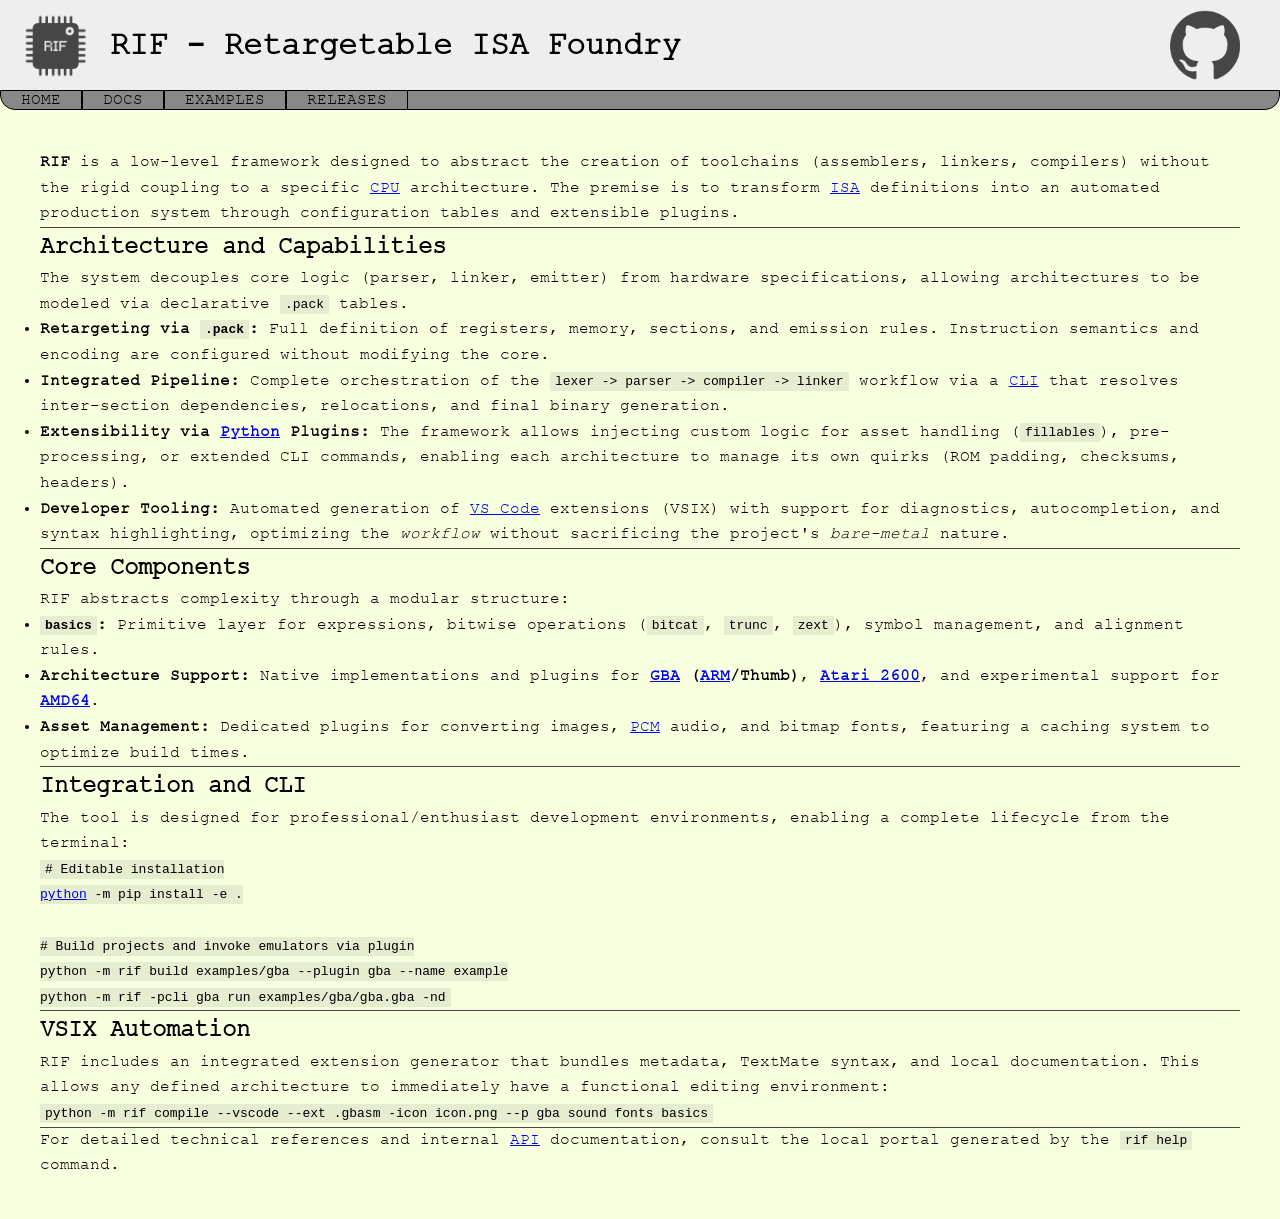
<file: index.html>
<!DOCTYPE html>
<html lang="en">
<head>
    <meta charset="UTF-8">
    <meta name="viewport" content="width=device-width, initial-scale=1.0">
    <title>RIF - Retargetable ISA Foundry</title>
    <meta name="description" content="A low-level framework for building retargetable assemblers, linkers, and compilers for any CPU architecture.">
    
    <!-- Open Graph / Facebook -->
    <meta property="og:type" content="website">
    <meta property="og:url" content="https://github.com/GrandKenzy/Retargetable-ISA-Foundry-RIF-">
    <meta property="og:title" content="RIF - Retargetable ISA Foundry">
    <meta property="og:description" content="A low-level framework for building retargetable assemblers, linkers, and compilers for any CPU architecture.">
    <meta property="og:image" content="https://sroman-nn.github.io/RIF-website/guapo.jpg">

    <!-- Twitter -->
    <meta property="twitter:card" content="summary_large_image">
    <meta property="twitter:title" content="RIF - Retargetable ISA Foundry">
    <meta property="twitter:description" content="A low-level framework for building retargetable assemblers, linkers, and compilers for any CPU architecture.">
    <meta property="twitter:image" content="https://sroman-nn.github.io/RIF-website/guapo.jpg">

    <link rel="stylesheet" href="styles.css">
    <script type="module" src="theme-engine.js"></script>
</head>
<body>

    <div class="TITLE">
        <img src="RIF.png" alt="Logo">
        <h1>RIF - Retargetable ISA Foundry</h1>
        <a href="https://github.com/GrandKenzy/Retargetable-ISA-Foundry-RIF-" target="_blank" class="github-link">
            <img src="github logo.png" alt="GitHub" class="github-logo">
        </a>
    </div>

    <div class="nav-bar">
    <a href="index.html">HOME</a>
    <a href="docs.html">DOCS</a>
    <a href="example.html">EXAMPLES</a>
    <a href="releases.html">RELEASES</a>
</div>


<article>
<p><strong>RIF</strong> is a low-level framework designed to abstract the creation of toolchains (assemblers, linkers, compilers) without the rigid coupling to a specific <a href="https://en.wikipedia.org/wiki/Central_processing_unit">CPU</a> architecture. The premise is to transform <a href="https://en.wikipedia.org/wiki/Instruction_set_architecture">ISA</a> definitions into an automated production system through configuration tables and extensible plugins.</p>

<hr>

<h2>Architecture and Capabilities</h2>
<p>The system decouples core logic (parser, linker, emitter) from hardware specifications, allowing architectures to be modeled via declarative <code>.pack</code> tables.</p>

<ul>
    <li><strong>Retargeting via <code>.pack</code>:</strong> Full definition of registers, memory, sections, and emission rules. Instruction semantics and encoding are configured without modifying the core.</li>
    <li><strong>Integrated Pipeline:</strong> Complete orchestration of the <code>lexer -> parser -> compiler -> linker</code> workflow via a <a href="https://en.wikipedia.org/wiki/Command-line_interface">CLI</a> that resolves inter-section dependencies, relocations, and final binary generation.</li>
    <li><strong>Extensibility via <a href="https://www.python.org/">Python</a> Plugins:</strong> The framework allows injecting custom logic for asset handling (<code>fillables</code>), pre-processing, or extended CLI commands, enabling each architecture to manage its own quirks (ROM padding, checksums, headers).</li>
    <li><strong>Developer Tooling:</strong> Automated generation of <a href="https://code.visualstudio.com/">VS Code</a> extensions (VSIX) with support for diagnostics, autocompletion, and syntax highlighting, optimizing the <em>workflow</em> without sacrificing the project's <em>bare-metal</em> nature.</li>
</ul>

<hr>

<h2>Core Components</h2>
<p>RIF abstracts complexity through a modular structure:</p>
<ul>
    <li><strong><code>basics</code>:</strong> Primitive layer for expressions, bitwise operations (<code>bitcat</code>, <code>trunc</code>, <code>zext</code>), symbol management, and alignment rules.</li>
    <li><strong>Architecture Support:</strong> Native implementations and plugins for <strong><a href="https://en.wikipedia.org/wiki/Game_Boy_Advance">GBA</a> (<a href="https://en.wikipedia.org/wiki/ARM_architecture">ARM</a>/Thumb)</strong>, <strong><a href="https://en.wikipedia.org/wiki/Atari_2600">Atari 2600</a></strong>, and experimental support for <strong><a href="https://en.wikipedia.org/wiki/X86-64">AMD64</a></strong>.</li>
    <li><strong>Asset Management:</strong> Dedicated plugins for converting images, <a href="https://en.wikipedia.org/wiki/Pulse-code_modulation">PCM</a> audio, and bitmap fonts, featuring a caching system to optimize build times.</li>
</ul>

<hr>

<h2>Integration and CLI</h2>
<p>The tool is designed for professional/enthusiast development environments, enabling a complete lifecycle from the terminal:</p>
<code>
    # Editable installation<br>
    <a href="https://www.python.org/downloads/">python</a> -m pip install -e .<br><br>
    # Build projects and invoke emulators via plugin<br>
    python -m rif build examples/gba --plugin gba --name example<br>
    python -m rif -pcli gba run examples/gba/gba.gba -nd
</code>

<hr>

<h2>VSIX Automation</h2>
<p>RIF includes an integrated extension generator that bundles metadata, TextMate syntax, and local documentation. This allows any defined architecture to immediately have a functional editing environment:</p>
<code>
    python -m rif compile --vscode --ext .gbasm -icon icon.png --p gba sound fonts basics
</code>

<hr>

<p>For detailed technical references and internal <a href="https://en.wikipedia.org/wiki/API">API</a> documentation, consult the local portal generated by the <code>rif help</code> command.</p>

</article>

</body>
</html>
</file>
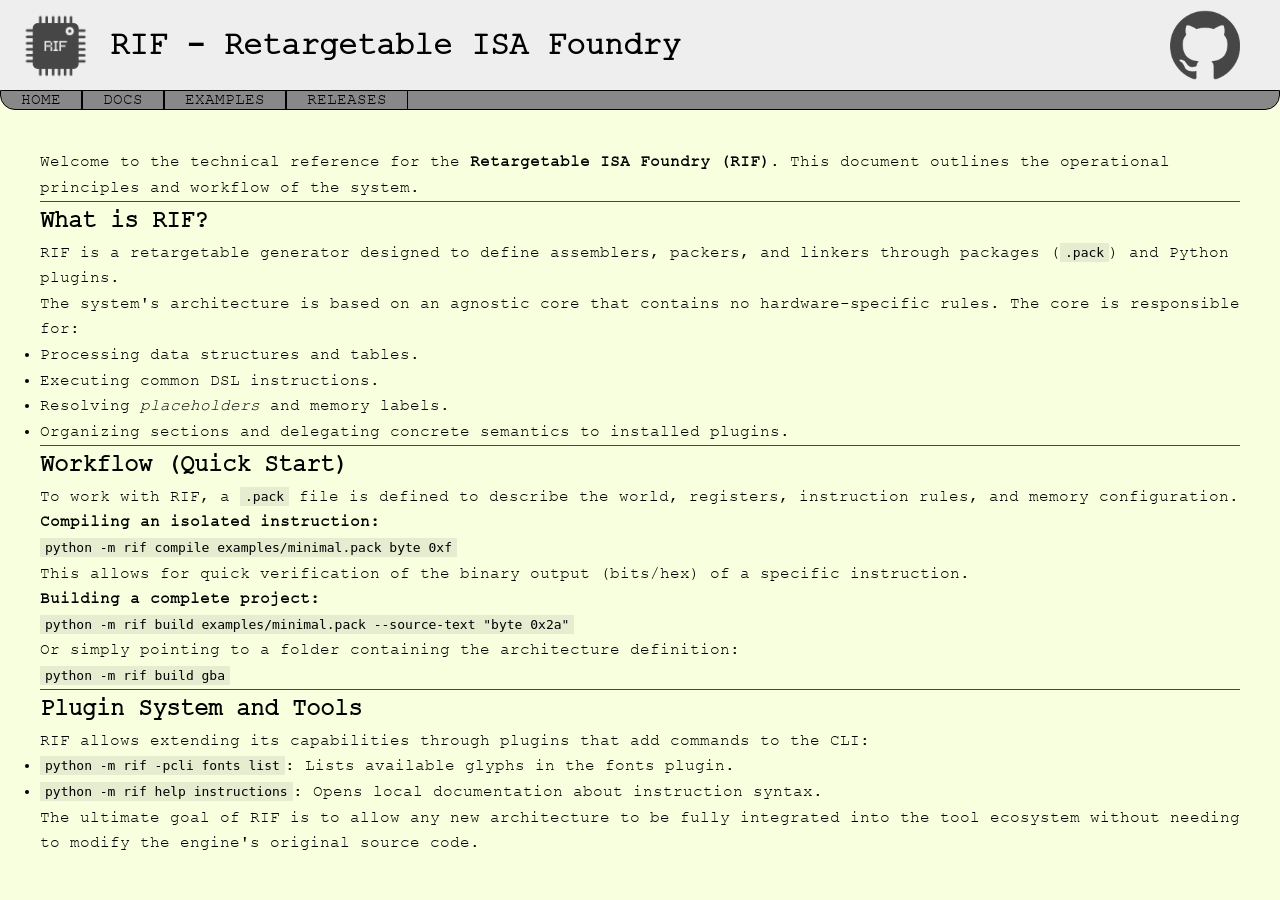
<file: docs.html>
<!DOCTYPE html>
<html lang="en">
<head>
    <meta charset="UTF-8">
    <meta name="viewport" content="width=device-width, initial-scale=1.0">
    <title>RIF - Documentation</title>
    <meta name="description" content="Technical documentation and reference for RIF.">
    
    
    <meta property="og:type" content="website">
    <meta property="og:title" content="RIF - Technical Documentation">
    <meta property="og:description" content="Technical documentation and reference for RIF.">
    <meta property="og:image" content="https://sroman-nn.github.io/RIF-website/guapo.jpg">

    <link rel="stylesheet" href="styles.css">
    <script type="module" src="theme-engine.js"></script>
</head>
<body>

    <div class="TITLE">
        <img src="RIF.png" alt="Logo">
        <h1>RIF - Retargetable ISA Foundry</h1>
        <a href="https://github.com/GrandKenzy/Retargetable-ISA-Foundry-RIF-" target="_blank" class="github-link">
            <img src="github logo.png" alt="GitHub" class="github-logo">
        </a>
    </div>

    <div class="nav-bar">
    <a href="index.html">HOME</a>
    <a href="docs.html">DOCS</a>
    <a href="example.html">EXAMPLES</a>
    <a href="releases.html">RELEASES</a>
</div>

<article>
    <p>Welcome to the technical reference for the <strong>Retargetable ISA Foundry (RIF)</strong>. This document outlines the operational principles and workflow of the system.</p>

    <hr>

    <h2>What is RIF?</h2>
    <p>RIF is a retargetable generator designed to define assemblers, packers, and linkers through packages (<code>.pack</code>) and Python plugins.</p>
    <p>The system's architecture is based on an agnostic core that contains no hardware-specific rules. The core is responsible for:</p>
    <ul>
        <li>Processing data structures and tables.</li>
        <li>Executing common DSL instructions.</li>
        <li>Resolving <em>placeholders</em> and memory labels.</li>
        <li>Organizing sections and delegating concrete semantics to installed plugins.</li>
    </ul>

    <hr>

    <h2>Workflow (Quick Start)</h2>
    <p>To work with RIF, a <code>.pack</code> file is defined to describe the world, registers, instruction rules, and memory configuration.</p>
    
    <p><strong>Compiling an isolated instruction:</strong></p>
    <code>python -m rif compile examples/minimal.pack byte 0xf</code>
    <p>This allows for quick verification of the binary output (bits/hex) of a specific instruction.</p>

    <p><strong>Building a complete project:</strong></p>
    <code>python -m rif build examples/minimal.pack --source-text "byte 0x2a"</code>
    <p>Or simply pointing to a folder containing the architecture definition:</p>
    <code>python -m rif build gba</code>

    <hr>

    <h2>Plugin System and Tools</h2>
    <p>RIF allows extending its capabilities through plugins that add commands to the CLI:</p>
    <ul>
        <li><code>python -m rif -pcli fonts list</code>: Lists available glyphs in the fonts plugin.</li>
        <li><code>python -m rif help instructions</code>: Opens local documentation about instruction syntax.</li>
    </ul>
    
    <p>The ultimate goal of RIF is to allow any new architecture to be fully integrated into the tool ecosystem without needing to modify the engine's original source code.</p>
</article>
</file>
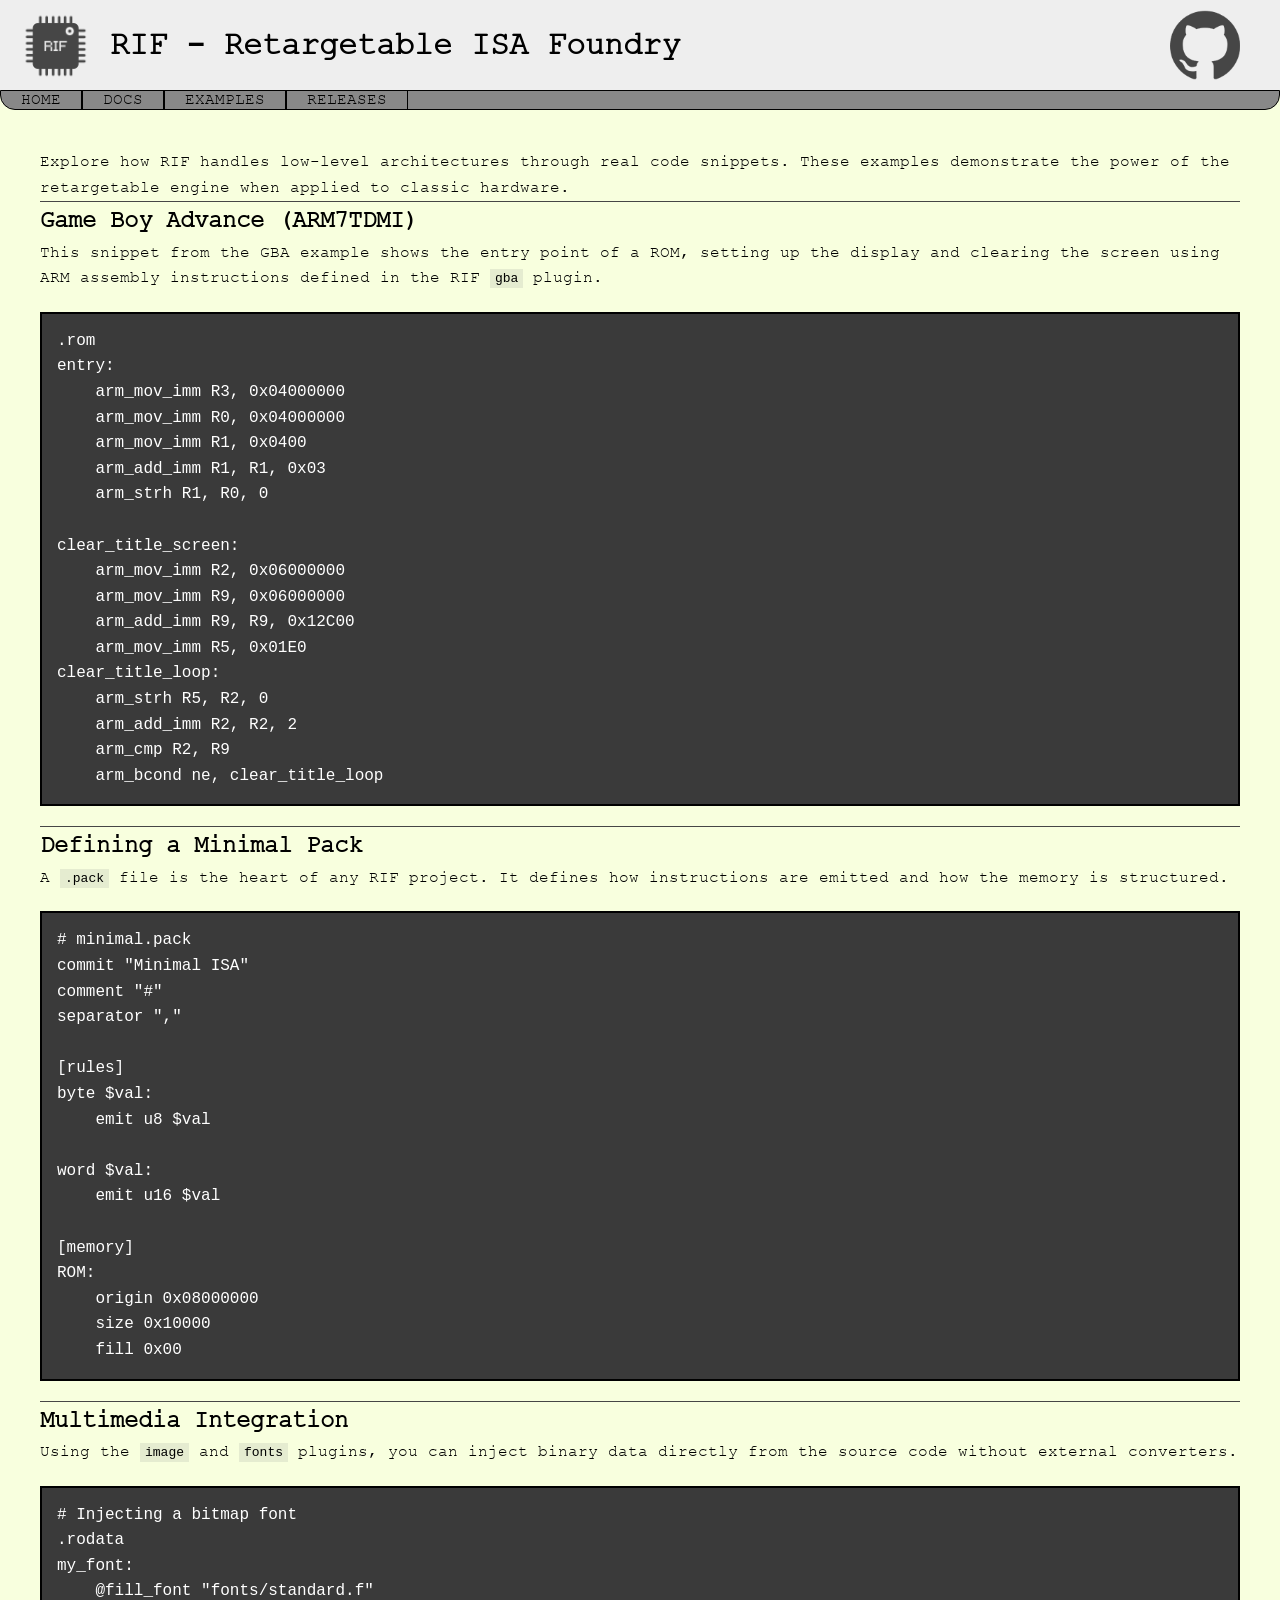
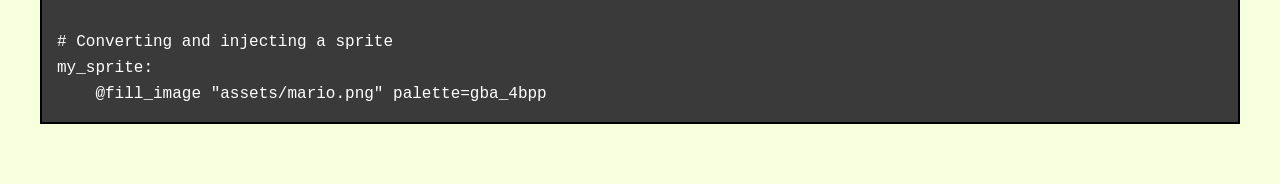
<file: example.html>
<!DOCTYPE html>
<html lang="en">
<head>
    <meta charset="UTF-8">
    <meta name="viewport" content="width=device-width, initial-scale=1.0">
    <title>RIF - Real-World Examples</title>
    <meta name="description" content="See RIF in action with real examples for GBA and other architectures.">
    
    <!-- Open Graph / Facebook -->
    <meta property="og:type" content="website">
    <meta property="og:title" content="RIF -  Examples">
    <meta property="og:description" content="See RIF in action with real examples for GBA and other architectures..">
    <meta property="og:image" content="https://sroman-nn.github.io/RIF-website/guapo.jpg">

    <link rel="stylesheet" href="styles.css">
    <script type="module" src="theme-engine.js"></script>
</head>
<body>

    <div class="TITLE">
        <img src="RIF.png" alt="Logo">
        <h1>RIF - Retargetable ISA Foundry</h1>
        <a href="https://github.com/GrandKenzy/Retargetable-ISA-Foundry-RIF-" target="_blank" class="github-link">
            <img src="github logo.png" alt="GitHub" class="github-logo">
        </a>
    </div>

    <div class="nav-bar">
    <a href="index.html">HOME</a>
    <a href="docs.html">DOCS</a>
    <a href="example.html">EXAMPLES</a>
    <a href="releases.html">RELEASES</a>
</div>

<article>
    <p>Explore how RIF handles low-level architectures through real code snippets. These examples demonstrate the power of the retargetable engine when applied to classic hardware.</p>

    <hr>

    <h2>Game Boy Advance (ARM7TDMI)</h2>
    <p>This snippet from the GBA example shows the entry point of a ROM, setting up the display and clearing the screen using ARM assembly instructions defined in the RIF <code>gba</code> plugin.</p>
    
    <code2>.rom
entry:
    arm_mov_imm R3, 0x04000000
    arm_mov_imm R0, 0x04000000
    arm_mov_imm R1, 0x0400
    arm_add_imm R1, R1, 0x03
    arm_strh R1, R0, 0

clear_title_screen:
    arm_mov_imm R2, 0x06000000
    arm_mov_imm R9, 0x06000000
    arm_add_imm R9, R9, 0x12C00
    arm_mov_imm R5, 0x01E0
clear_title_loop:
    arm_strh R5, R2, 0
    arm_add_imm R2, R2, 2
    arm_cmp R2, R9
    arm_bcond ne, clear_title_loop</code2>

    <hr>

    <h2>Defining a Minimal Pack</h2>
    <p>A <code>.pack</code> file is the heart of any RIF project. It defines how instructions are emitted and how the memory is structured.</p>

    <code2># minimal.pack
commit "Minimal ISA"
comment "#"
separator ","

[rules]
byte $val:
    emit u8 $val

word $val:
    emit u16 $val

[memory]
ROM:
    origin 0x08000000
    size 0x10000
    fill 0x00</code2>

    <hr>

    <h2>Multimedia Integration</h2>
    <p>Using the <code>image</code> and <code>fonts</code> plugins, you can inject binary data directly from the source code without external converters.</p>

    <code2># Injecting a bitmap font
.rodata
my_font:
    @fill_font "fonts/standard.f"

# Converting and injecting a sprite
my_sprite:
    @fill_image "assets/mario.png" palette=gba_4bpp</code2>

</article>

</body>
</html>
</file>
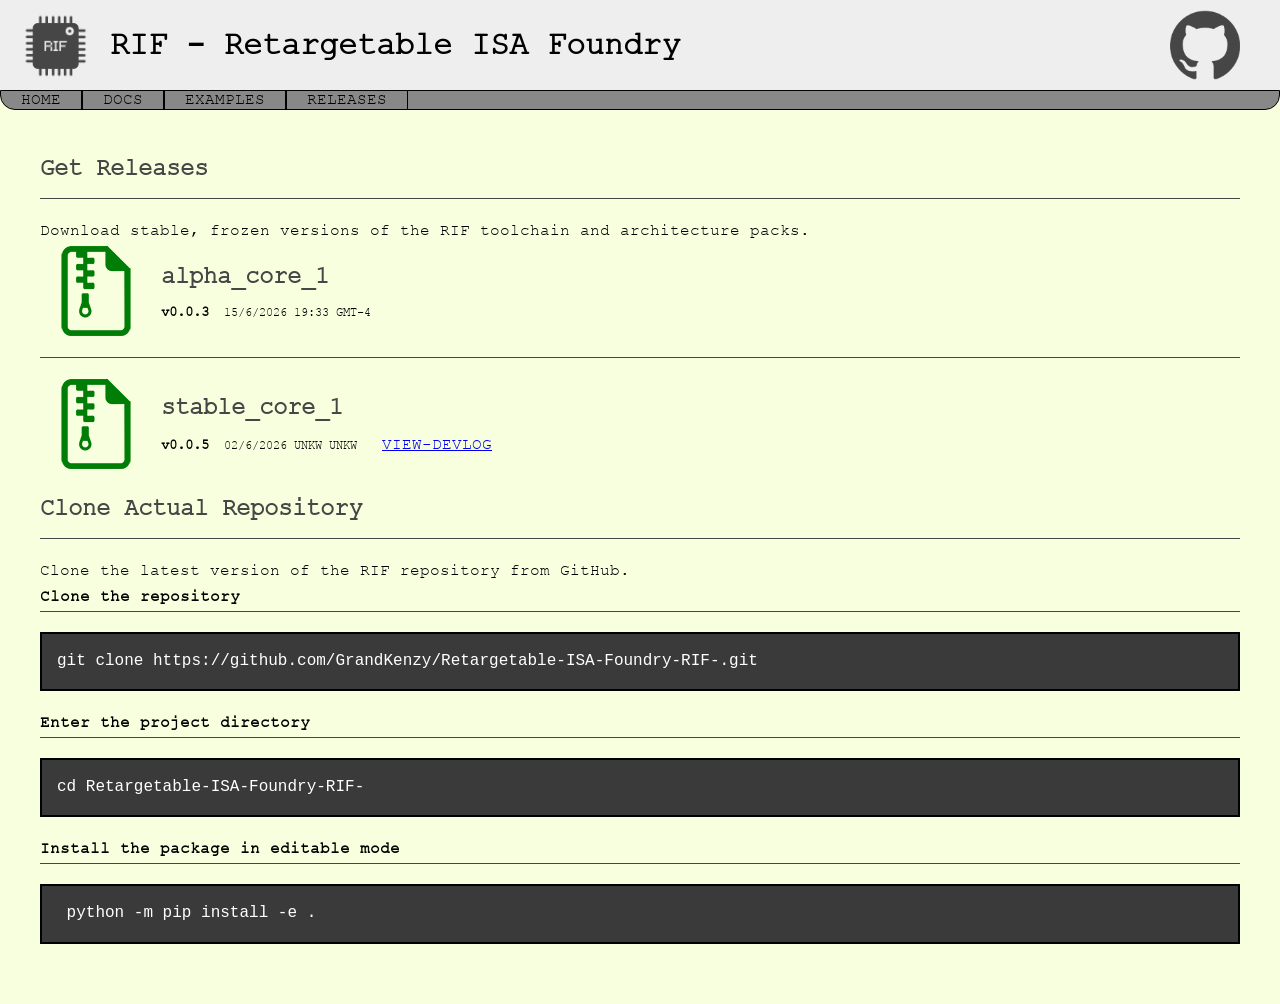
<file: releases.html>
<!DOCTYPE html>
<html lang="en">
<head>
    <meta charset="UTF-8">
    <meta name="viewport" content="width=device-width, initial-scale=1.0">
    <title>RIF -  Releases</title>
    <meta name="description" content="Download stable and frozen versions of  RIF">
    
    <!-- Open Graph / Facebook -->
    <meta property="og:type" content="website">
    <meta property="og:title" content="RIF -  Releases">
    <meta property="og:description" content="Download stable and frozen versions of  RIF">
    <meta property="og:image" content="https://sroman-nn.github.io/RIF-website/guapo.jpg">

    <link rel="stylesheet" href="styles.css">
    <script type="module" src="theme-engine.js"></script>
</head>
<body>

    <div class="TITLE">
        <img src="RIF.png" alt="Logo">
        <h1>RIF - Retargetable ISA Foundry</h1>
        <a href="https://github.com/GrandKenzy/Retargetable-ISA-Foundry-RIF-" target="_blank" class="github-link">
            <img src="github logo.png" alt="GitHub" class="github-logo">
        </a>
    </div>

    <div class="nav-bar">
        <a href="index.html">HOME</a>
        <a href="docs.html">DOCS</a>
        <a href="example.html">EXAMPLES</a>
        <a href="releases.html">RELEASES</a>
    </div>

    <article id="releases-container">
        <h1>Get Releases</h1>
        <p>Download stable, frozen versions of the RIF toolchain and architecture packs.</p>
        <div id="list"></div>
        <h1>Clone Actual Repository</h1>
        <p>Clone the latest version of the RIF repository from GitHub.</p>
       
        <strong> Clone the repository</strong> <hr>
         <code2>git clone https://github.com/GrandKenzy/Retargetable-ISA-Foundry-RIF-.git</code2>
       <strong> Enter the project directory<hr> </strong>
        <code2>cd Retargetable-ISA-Foundry-RIF-</code2>
       <strong> Install the package in editable mode</strong><hr>
       <code2> python -m pip install -e .</code2>
    </article>


    <script src="release-parser.js"></script>

</body>
</html>
</file>
<file: styles.css>
* { margin: 0; padding: 0; box-sizing: border-box; }

        
 @font-face {
  font-family: Courier New; 
  src: url(cour.woff); 
}


            body {
                font-family: 'Courier New', Courier, sans-serif;
                    background-color: #f8ffde; 
                   font-styles: normal;
            }


        .TITLE {
            width: 100%;
            height: 90px;
            background-color: #eeeeee; 
            display: flex;
            align-items: center; 
            padding-left: 20px;
            position: relative;
        }

        .TITLE img {
            width: 70px;
            height: 70px;
            margin-right: 20px;
        }

        .TITLE h1 {
            color: rgb(0, 0, 0);
            font-size: 2rem;
        }

        .github-link {
            margin-left: auto;
            margin-right: 20px;
            display: flex;
            align-items: center;
        }

        .github-logo {
            width: 40px;
            height: 40px;
        }


        
        .nav-bar {
            bottom: 0;
            left: 0;
            width: 100%;
            height: 30px;
            background-color: #888;
            border-width: 1px;
            border-color: #000000;
            border-style: solid;
            border-bottom-left-radius: 15px;
            border-bottom-right-radius: 15px;
        }


        .nav-bar {
            display: flex;
            height: 100%; 
        }

        .nav-bar a {
            display: flex;
            align-items: center;
            padding: 0 20px; 
            border-left: 1px solid #000;
            border-right: 1px solid #000;  
            color: #000000;
             text-decoration: none;
       }

        .nav-bar a:first-child {
            border-left: none; 
      }


      .nav-bar a:hover {
    background: linear-gradient(to bottom, #777, transparent);
    cursor: pointer;
    color: #000000;
}

.nav-bar a:active {
    color: #fff;
    text-decoration: underline;
}

article {

    color: #000000;           
    padding: 40px;             
    line-height: 1.6;       
    margin: 0 auto;            
}

article h1 {
    color: #464646;            
    margin-bottom: 20px;
    border-bottom: 1px solid #464646; 
    padding-bottom: 10px;
}


article p, article li, article span {
    color: #000000;
}


article code {
    background-color: #e5ecd0; 
    color: #000;
    padding: 2px 5px;
    font-family: monospace;
}


        code2 {
            display: block;
            background-color: #3a3a3a;
            color: #ffffff;
            padding: 15px;
            font-family: 'Consolas', 'Monaco', monospace;
            white-space: pre;
            overflow-x: auto;
            margin: 20px 0;
            border-style: solid;
            border-width: 2px;  
            border-color: #000000;
        }

        code2::selection {
    background-color: #008b2a; 
    color: #000000;            
    }


            .release-item {
            display: flex;
            align-items: center;
            padding: 20px 10px;
            position: relative;
            border: 1pt solid transparent;
        }

        .release-item:hover {
            border: 1pt solid #000;
            cursor: pointer;
        }

        .release-item img {
            width: 90px;
            height: 90px;
            margin-right: 20px;
            flex-shrink: 0;
        }

        .release-info {
            display: flex;
            flex-direction: column;
        }

        .release-info h3 {
            margin: 0;
            color: #464646;
            font-size: 1.5rem;
            border-bottom: none; 
            padding-bottom: 0;
        }

        .release-meta {
            margin-top: 5px;
            display: flex;
            align-items: baseline;
            gap: 15px;
        }

        .release-meta strong {
            font-size: 0.9rem;
            color: #000;
        }

        .release-meta span {
            font-size: 0.75rem;
            color: #000;
        }

        hr {
            border: 0;
            border-top: 1px solid #464646;
            margin: 0;
        }


        .release-item:first-of-type {
            padding-top: 0;
        }
</file>
